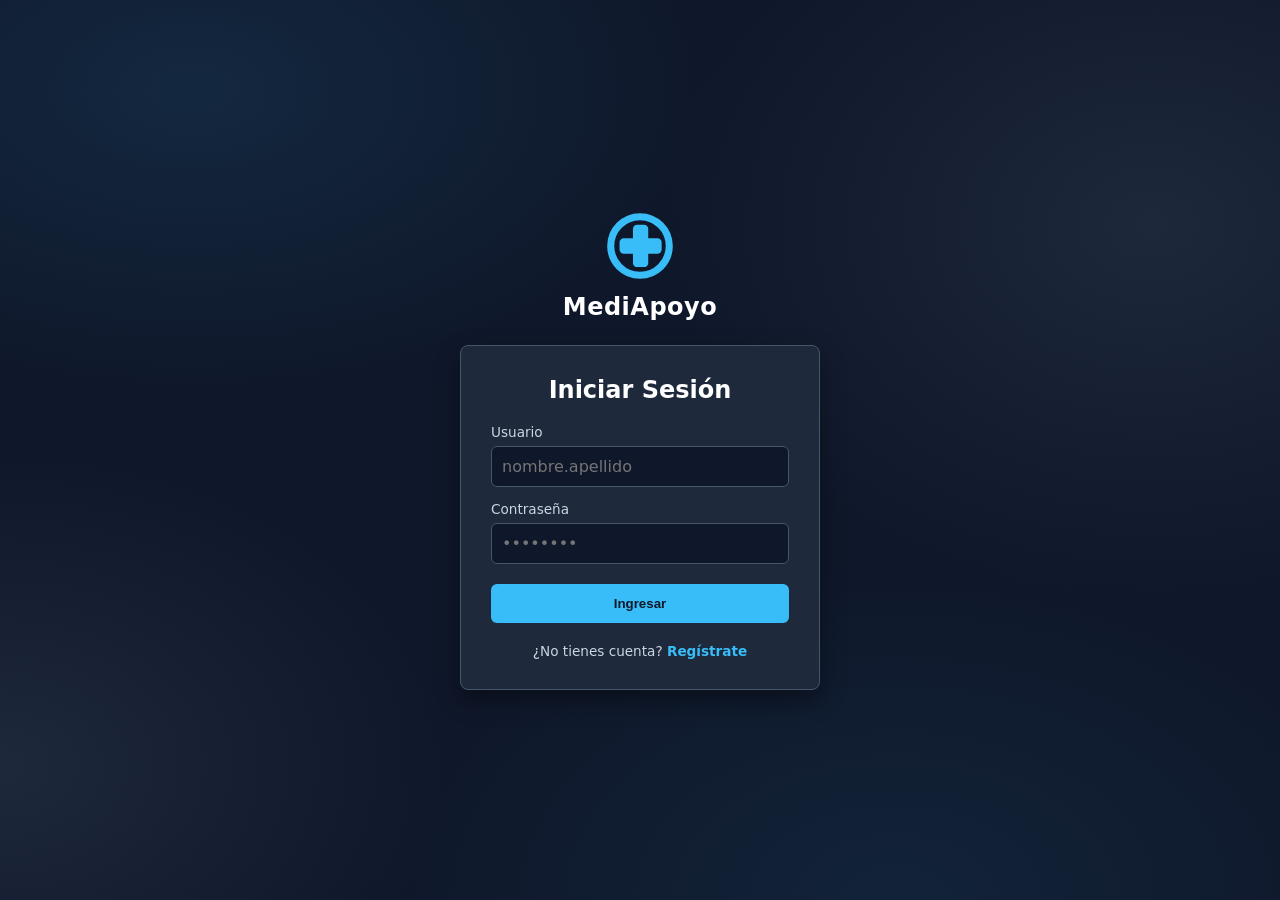
<file: login.html>
<!DOCTYPE html>
<html lang="es">
<head>
    <meta charset="UTF-8">
    <meta name="viewport" content="width=device-width, initial-scale=1.0">
    
    <title>Iniciar Sesión</title>
    
    <link rel="stylesheet" href="CSS/Base.css">
    <link rel="stylesheet" href="CSS/Autentificacion.css">
    <link rel="stylesheet" href="CSS/Login.css">
    
    <script>try{if(localStorage.getItem("tema")==="claro")document.documentElement.dataset.tema="claro"}catch(e){}</script>
</head>

<body>
    <main>
        <div class="logo">
            <img src="IMAGES/hospital-medical-signal-of-a-cross-in-a-circle-svgrepo-com.svg" alt="Logo de la empresa">
            <span class="nombre-empresa">MediApoyo</span>
        </div>
        
        <div class="tarjeta-login">
            <h2>Iniciar Sesión</h2>
            
            <form id="formulario-login" action="index.html">
                <label for="usuario">Usuario</label>
                <input type="text" id="usuario" name="usuario" required placeholder="nombre.apellido" autocomplete="username">
                
                <label for="clave">Contraseña</label>
                <input type="password" id="clave" name="clave" required placeholder="••••••••">
                
                <p id="login-error" class="login-error" hidden></p>
                
                <button type="submit" class="boton-ingresar">Ingresar</button>
            </form>
            
            <script type="module" src="JS/interfaz/login.js"></script>
            <p class="enlace-alterno">¿No tienes cuenta? <a href="registrar.html">Regístrate</a></p>
        </div>
    </main>
</body>
</html>
</file>
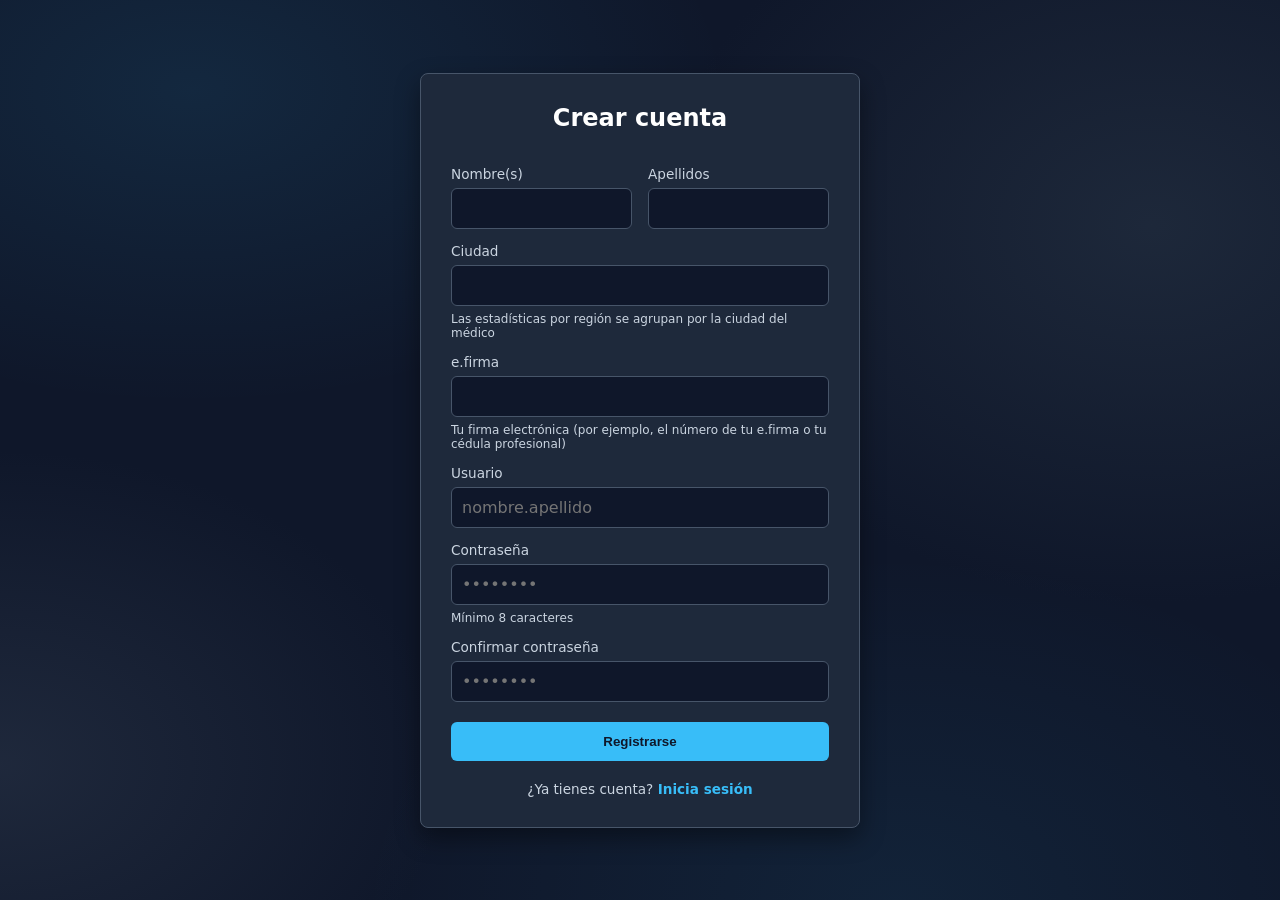
<file: registrar.html>
<!DOCTYPE html>
<html lang="es">
<head>
    <meta charset="UTF-8">
    <meta name="viewport" content="width=device-width, initial-scale=1.0">
    
    <title>Crear cuenta</title>
    
    <link rel="stylesheet" href="CSS/Base.css">
    <link rel="stylesheet" href="CSS/Autentificacion.css">
    <link rel="stylesheet" href="CSS/Registrar.css">
    
    <script>try{if(localStorage.getItem("tema")==="claro")document.documentElement.dataset.tema="claro"}catch(e){}</script>
</head>

<body>
    <main>
        <div class="tarjeta-login">
            <h2>Crear cuenta</h2>
            
            <!-- Al registrarse, lleva al login para iniciar sesión -->
            <form id="formulario-registro" action="login.html" novalidate>
                
                <div class="fila-campos">
                    <div class="campo">
                        <label for="nombre">Nombre(s)</label>
                        <input type="text" id="nombre" name="nombre" required autocomplete="given-name">
                    </div>
                    <div class="campo">
                        <label for="apellidos">Apellidos</label>
                        <input type="text" id="apellidos" name="apellidos" required autocomplete="family-name">
                    </div>
                </div>
                
                <label for="ciudad">Ciudad</label>
                <input type="text" id="ciudad" name="ciudad" required maxlength="100" autocomplete="address-level2">
                <span class="ayuda-campo">Las estadísticas por región se agrupan por la ciudad del médico</span>

                <label for="efirma">e.firma</label>
                <input type="text" id="efirma" name="efirma" required autocomplete="off">
                <span class="ayuda-campo">Tu firma electrónica (por ejemplo, el número de tu e.firma o tu cédula profesional)</span>

                <label for="usuario">Usuario</label>
                <input type="text" id="usuario" name="usuario" required minlength="3" maxlength="50" pattern="[A-Za-z0-9._\-]+"
                    title="Letras, números, punto, guion y guion bajo (mínimo 3 caracteres)" placeholder="nombre.apellido" autocomplete="username">

                <label for="clave">Contraseña</label>
                <input type="password" id="clave" name="clave" required minlength="8" placeholder="••••••••" autocomplete="new-password">
                <span class="ayuda-campo">Mínimo 8 caracteres</span>
                
                <label for="confirmar-clave">Confirmar contraseña</label>
                <input type="password" id="confirmar-clave" name="confirmar-clave" required placeholder="••••••••" autocomplete="new-password">
                
                <p id="registro-error" class="login-error" hidden></p>

                <button type="submit" class="boton-ingresar">Registrarse</button>
            </form>
            
            <p class="enlace-alterno">¿Ya tienes cuenta? <a href="login.html">Inicia sesión</a></p>
        </div>
    </main>
    
    <script type="module" src="JS/interfaz/registrar.js"></script>
</body>
</html>
</file>
<file: CSS/Base.css>
/* ========================================================================== BASE: se carga PRIMERO en todas las páginas (paleta, reinicio y fondo) ========================================================================== */

/* paleta de colores oscura */
:root {
    --color-fondo: #1e293b;
    --color-superficie: #0f172a;
    --color-texto: #ffffff;
    --color-acento: #38bdf8;
    --color-acento-hover: #7dd3fc;
    --color-borde: #475569;
    --color-placeholder: #cbd5e1;
    --color-error: #ef4444;
    
    /* sombras difuminadas del fondo (las usan el body y la barra del navegador): 4 manchas suaves de la paleta */
    --sombras-fondo:
        radial-gradient(ellipse 60% 50% at 15% 10%, rgba(56, 189, 248, 0.10), transparent 70%),
        radial-gradient(ellipse 55% 60% at 90% 25%, rgba(30, 41, 59, 0.95), transparent 70%),
        radial-gradient(ellipse 60% 55% at 70% 100%, rgba(56, 189, 248, 0.07), transparent 70%),
        radial-gradient(ellipse 50% 50% at 0% 85%, rgba(71, 85, 105, 0.28), transparent 70%);
    
    /* Distancia desde arriba a la que empieza la fila de 44px (hamburguesa, navegador y carril de íconos) */
    --eje-superior: 24px;
}

/* paleta de colores clara */
:root[data-tema = "claro"] {
    --color-fondo: #f8fafc;
    --color-superficie: #eeeeee;
    --color-texto: #1E293B;
    --color-acento: #0EA5E9;
    --color-acento-hover: #4dc6fe;
    --color-borde: #94a3b8;
    --color-placeholder: #475569;
    --color-error: #dc2626;
    
    /* en el tema claro las sombras cambian a tonos claros */
    --sombras-fondo:
        radial-gradient(ellipse 60% 50% at 15% 10%, rgba(14, 165, 233, 0.12), transparent 70%),
        radial-gradient(ellipse 55% 60% at 90% 25%, rgba(255, 255, 255, 0.9), transparent 70%),
        radial-gradient(ellipse 60% 55% at 70% 100%, rgba(14, 165, 233, 0.08), transparent 70%),
        radial-gradient(ellipse 50% 50% at 0% 85%, rgba(148, 163, 184, 0.30), transparent 70%);
}

* {
    box-sizing: border-box;
}

/* ===== CAMPOS INCORRECTOS (todas las páginas) =====
Se activa al intentar guardar (validacion.js pone "con-errores" en el formulario)
o cuando la persona ya escribió en el campo (:user-invalid).
El cuadro se resalta en rojo y su etiqueta se pone roja con un asterisco. */
form.con-errores :is(input, select, textarea):invalid,
form :is(input, select, textarea):user-invalid {
    border-color: var(--color-error);
    box-shadow: 0 0 0 1px var(--color-error);
}

form.con-errores :is(input, select, textarea):invalid:focus,
form :is(input, select, textarea):user-invalid:focus {
    outline-color: var(--color-error);
}

/* "Seleccionar" se ve como texto de ayuda; las opciones reales conservan su color */
select:required:invalid {
    color: var(--color-placeholder);
}

select:required:invalid option:not([hidden]) {
    color: var(--color-texto);
}

/* Etiqueta: la que está justo encima del campo (dentro de .campo o como hermana directa) */
form.con-errores label:has(+ :is(input, select, textarea):invalid),
form.con-errores .campo:has(:is(input, select, textarea):invalid) > label,
form label:has(+ :is(input, select, textarea):user-invalid) {
    color: var(--color-error);
}

form.con-errores label:has(+ :is(input, select, textarea):invalid)::after,
form.con-errores .campo:has(:is(input, select, textarea):invalid) > label::after,
form label:has(+ :is(input, select, textarea):user-invalid)::after {
    content: " *";
}

body {
    background-color: var(--color-superficie);
    
    /* fondo plano con sombras difuminadas, fijo para que no se mueva al hacer scroll */
    background-image: var(--sombras-fondo);
    background-attachment: fixed;
    
    font-family: system-ui, -apple-system, BlinkMacSystemFont, 'Segoe UI', Roboto, Oxygen, Ubuntu, Cantarell, sans-serif;
}
/* Mensajes emergentes (los crea mensajesEmergentes.js a partir del atributo title) */
.tooltip-flotante {
    position: fixed;
    z-index: 10000;
    max-width: 280px;
    padding: 8px 12px;
    background-color: var(--color-fondo);
    border: 1px solid var(--color-borde);
    border-radius: 8px;
    box-shadow: 0 10px 25px rgba(0, 0, 0, 0.5);
    font-size: 0.85rem;
    line-height: 1.4;
    color: var(--color-texto);
    white-space: pre-line;           /* respeta los saltos de línea del title (citas) */
    opacity: 0;
    pointer-events: none;
    transition: opacity 0.15s ease;
}

.tooltip-flotante.visible {
    opacity: 1;
}
</file>
<file: CSS/Autentificacion.css>
/* ==========================================================================
AUTH (compartido por Login y Registrar): fondo centrado, tarjeta, campos y botón
Orden de carga: Base.css, Autentificacion.css y después Login.css o Registrar.css
========================================================================== */

body {
    margin: 0;
    padding: 20px 0;
    color: var(--color-texto);
    display: flex;
    justify-content: center;
    align-items: center;
    min-height: 100vh;
}

main {
    width: 100%;
    max-width: 400px;
    padding: 20px;
}

/* ===== TARJETA ===== */
.tarjeta-login {
    background-color: var(--color-fondo);
    padding: 30px;
    border-radius: 8px;
    border: 1px solid var(--color-borde);
    box-shadow: 0 10px 25px rgba(0, 0, 0, 0.4);
}

.tarjeta-login h2 {
    margin-top: 0;
    margin-bottom: 20px;
    text-align: center;
    color: var(--color-texto);
}

/* ===== CAMPOS ===== */
.tarjeta-login label {
    display: block;
    margin: 14px 0 6px;
    font-size: 0.85rem;
    color: var(--color-placeholder);
}

.tarjeta-login input {
    width: 100%;
    padding: 10px;
    border: 1px solid var(--color-borde);
    border-radius: 6px;
    background-color: var(--color-superficie);
    color: var(--color-texto);
    font: inherit;
}

.tarjeta-login input:focus {
    outline: 2px solid var(--color-acento);
    border-color: transparent;
}

/* Borde rojo solo después de que la persona interactúa con el campo */
.tarjeta-login input:user-invalid {
    border-color: var(--color-error);
}

/* ===== BOTÓN ===== */
.boton-ingresar {
    width: 100%;
    margin-top: 20px;
    padding: 12px;
    border: 0;
    border-radius: 6px;
    background-color: var(--color-acento);
    color: var(--color-superficie);
    font-weight: bold;
    cursor: pointer;
    transition: background-color 0.2s ease;
}

.boton-ingresar:hover {
    background-color: var(--color-acento-hover);
}

/* ===== ENLACE ENTRE LOGIN Y REGISTRO ===== */
.enlace-alterno {
    margin: 20px 0 0;
    text-align: center;
    font-size: 0.85rem;
    color: var(--color-placeholder);
}

.enlace-alterno a {
    color: var(--color-acento);
    font-weight: 600;
    text-decoration: none;
}

.enlace-alterno a:hover {
    color: var(--color-acento-hover);
    text-decoration: underline;
}

.login-error {
    margin: 12px 0 0;
    font-size: 0.85rem;
    text-align: center;
    color: var(--color-error);
}
</file>
<file: CSS/Login.css>
/* ========================================================================== 
LOGIN: solo lo propio de esta página (logotipo y nombre de la empresa) 
========================================================================== */

/* Logo y nombre apilados verticalmente */
.logo {
    display: flex;
    flex-direction: column !important;
    align-items: center;
    justify-content: center;
    text-align: center;
    margin-bottom: 24px;
    gap: 12px;
}

.logo img {
    width: 70px;
    height: auto;
    display: block;
}

.nombre-empresa {
    font-size: 1.5rem;
    font-weight: 700;
    letter-spacing: 0.5px;
    color: var(--color-texto);
}
</file>
<file: CSS/Registrar.css>
/* ==========================================================================
REGISTRAR (crear cuenta): solo lo propio de esta página
========================================================================== */

/* Tarjeta un poco más ancha para poner dos campos por fila */
main {
    max-width: 480px;
}

/* Nombre y apellidos en la misma fila */
.fila-campos {
    display: flex;
    gap: 16px;
}

.fila-campos .campo {
    flex: 1;
    min-width: 0;
}

/* Texto de ayuda debajo de un campo */
.ayuda-campo {
    display: block;
    margin-top: 6px;
    font-size: 0.75rem;
    color: var(--color-placeholder);
}

@media (max-width: 480px) {
    .fila-campos {
        flex-direction: column;
        gap: 0;
    }
}
</file>
